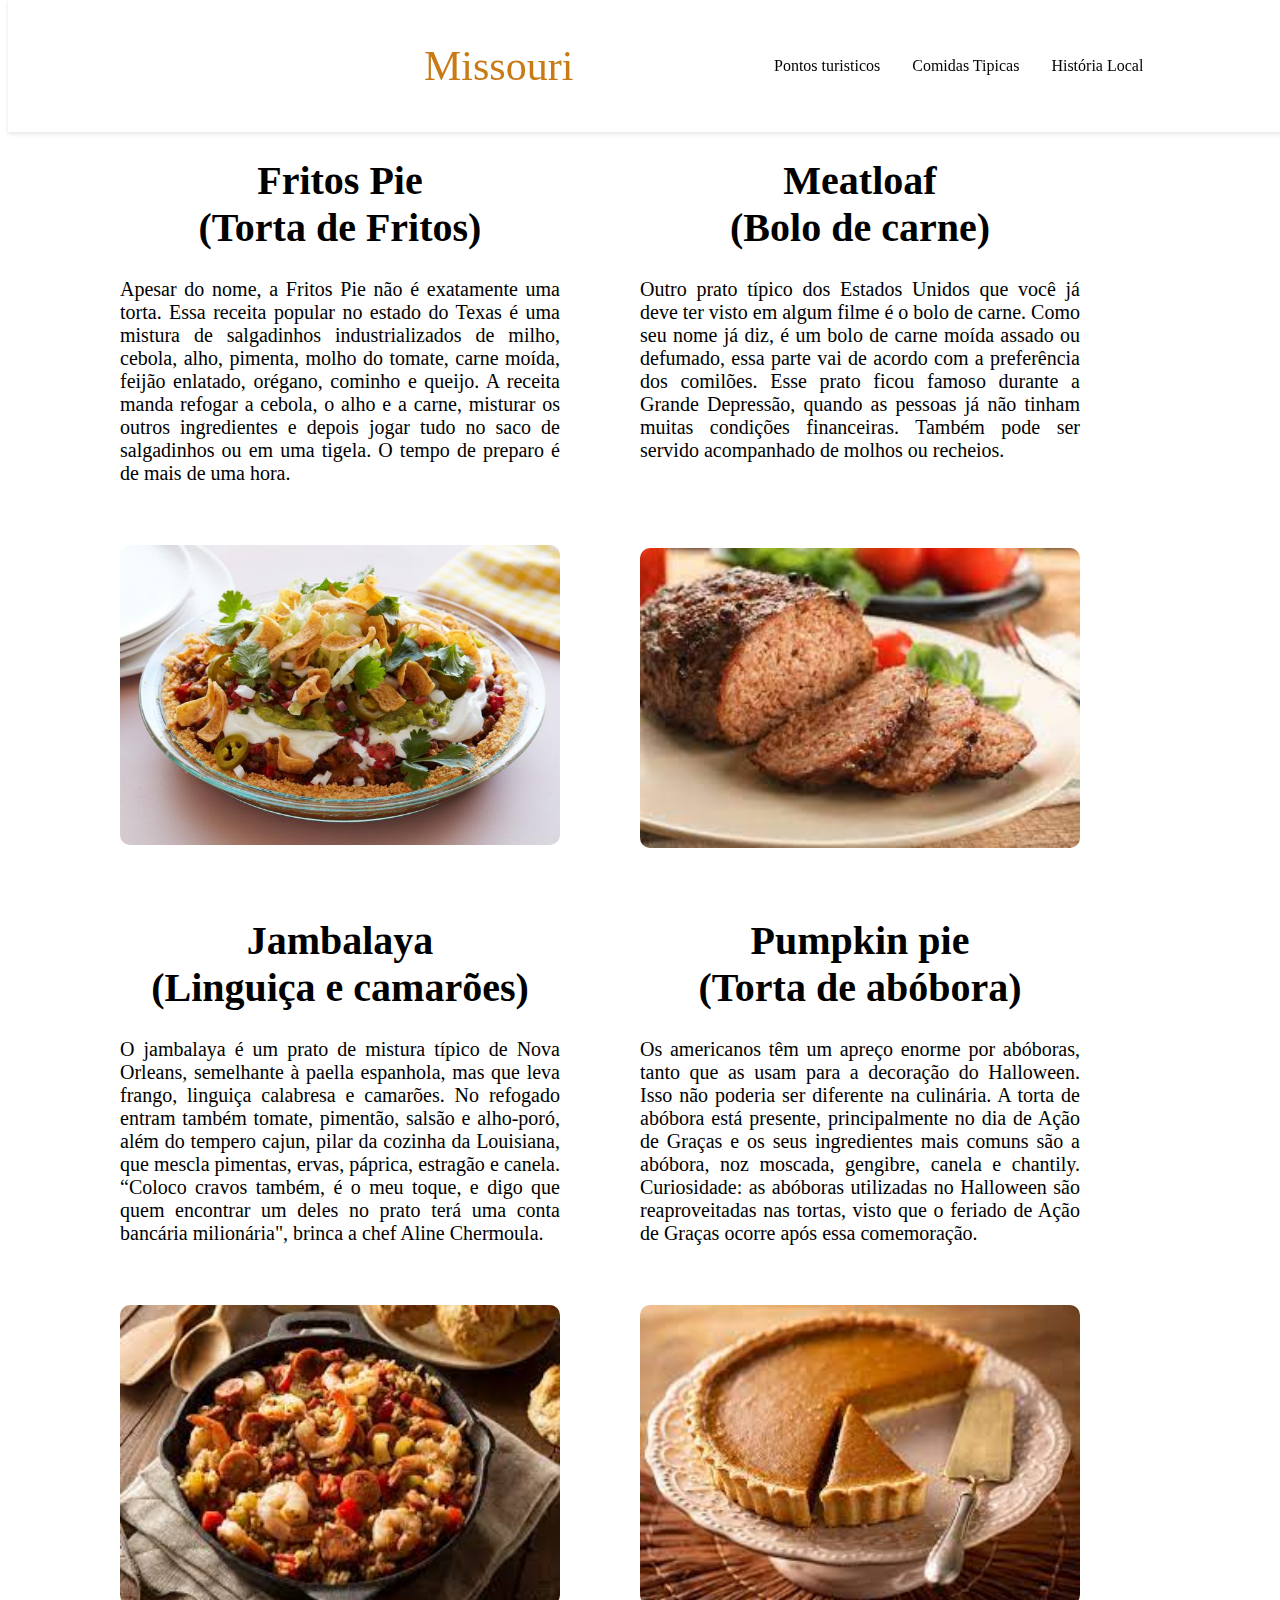
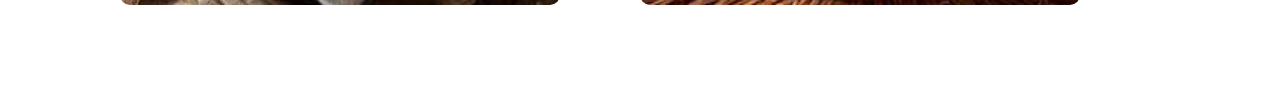
<file: comidas_tipicas.html>
<!DOCTYPE html>
<html lang="pt-br">

<head>
    <meta charset="UTF-8">

    <link rel="stylesheet" href="comidas_tipicas.css">
    <title>Comidas Tipicas</title>
</head>

<body>

    <header>
        <nav>
            <a href="index.html" id="mi">Missouri</a>
            <ul id="menu">
                <li><a href="Pontos.T.html">Pontos turisticos</a></li>
                <li><a href="comidas_tipicas.html">Comidas Tipicas</a></li>
                <li><a href="historia.html">História Local</a></li>

            </ul>
        </nav>

    </header>


    <section class="card_conteudo" id="card_one">
        <div class="card">
            <div class="card_back">
                <h1>Fritos Pie <br>(Torta de Fritos)</h1>
                <p>
                    Apesar do nome, a Fritos Pie não é exatamente uma torta. Essa receita popular no estado do Texas é uma mistura de salgadinhos industrializados de milho, cebola, alho, pimenta, molho do tomate, carne moída, feijão enlatado, orégano, cominho e queijo.

                    A receita manda refogar a cebola, o alho e a carne, misturar os outros ingredientes e depois jogar tudo no saco de salgadinhos ou em uma tigela. O tempo de preparo é de mais de uma hora.
                </p>
                <img src="img/fritos.jpeg" id="img_1" alt="">
            </div>
            <div class="card_back">
                <h1>Meatloaf <br>(Bolo de carne)</h1>
                <p>
                    Outro prato típico dos Estados Unidos que você já deve ter visto em algum filme é o bolo de carne. Como seu nome já diz, é um bolo de carne moída assado ou defumado, essa parte vai de acordo com a preferência dos comilões.

                    Esse prato ficou famoso durante a Grande Depressão, quando as pessoas já não tinham muitas condições financeiras. Também pode ser servido acompanhado de molhos ou recheios.
                </p>
                <img src="img/índice.jpeg" id="img_2" alt="">
            </div>
        </div>
        <div class="card" id="posi">
            <div class="card_back">
                <h1> Jambalaya <br>(Linguiça e camarões)</h1>
                <p>
                    O jambalaya é um prato de mistura típico de Nova Orleans, semelhante à paella espanhola, mas que leva frango, linguiça calabresa e camarões. No refogado entram também tomate, pimentão, salsão e alho-poró, além do tempero cajun,
                    pilar da cozinha da Louisiana, que mescla pimentas, ervas, páprica, estragão e canela. “Coloco cravos também, é o meu toque, e digo que quem encontrar um deles no prato terá uma conta bancária milionária",
                    brinca a chef Aline Chermoula.
                </p>
                <img src="img/jam.jpeg" id="img_3" alt="">
            </div>
            <div class="card_back">
                <h1>  Pumpkin pie <br>(Torta de abóbora)</h1>
                <p>
                    Os americanos têm um apreço enorme por abóboras, tanto que as usam para a decoração do Halloween. Isso não poderia ser diferente na culinária.

                    A torta de abóbora está presente, principalmente no dia de Ação de Graças e os seus ingredientes mais comuns são a abóbora, noz moscada, gengibre, canela e chantily.

                    Curiosidade: as abóboras utilizadas no Halloween são reaproveitadas nas tortas, visto que o feriado de Ação de Graças ocorre após essa comemoração.
                </p>
                <img src="img/torta.jpeg" id="img_4" alt="">
            </div>
        </div>
    </section>
</body>

</html>
</file>
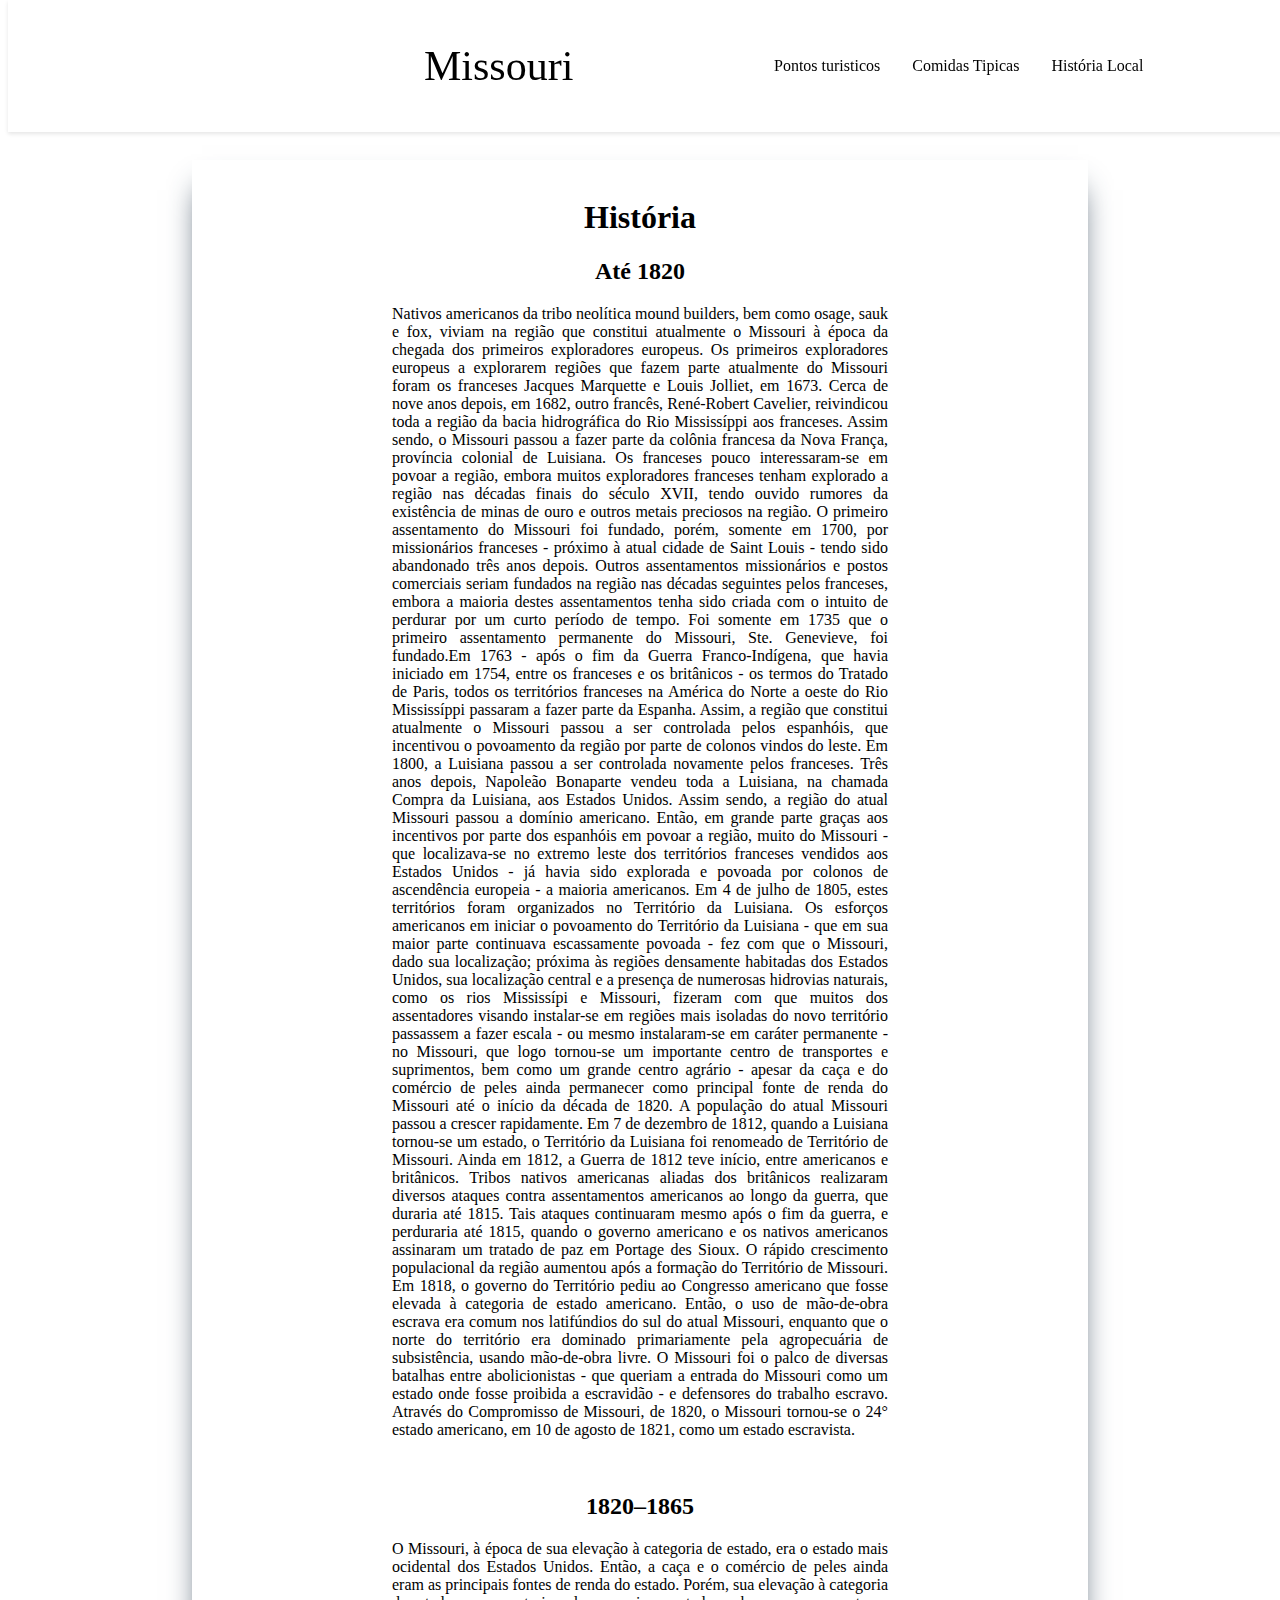
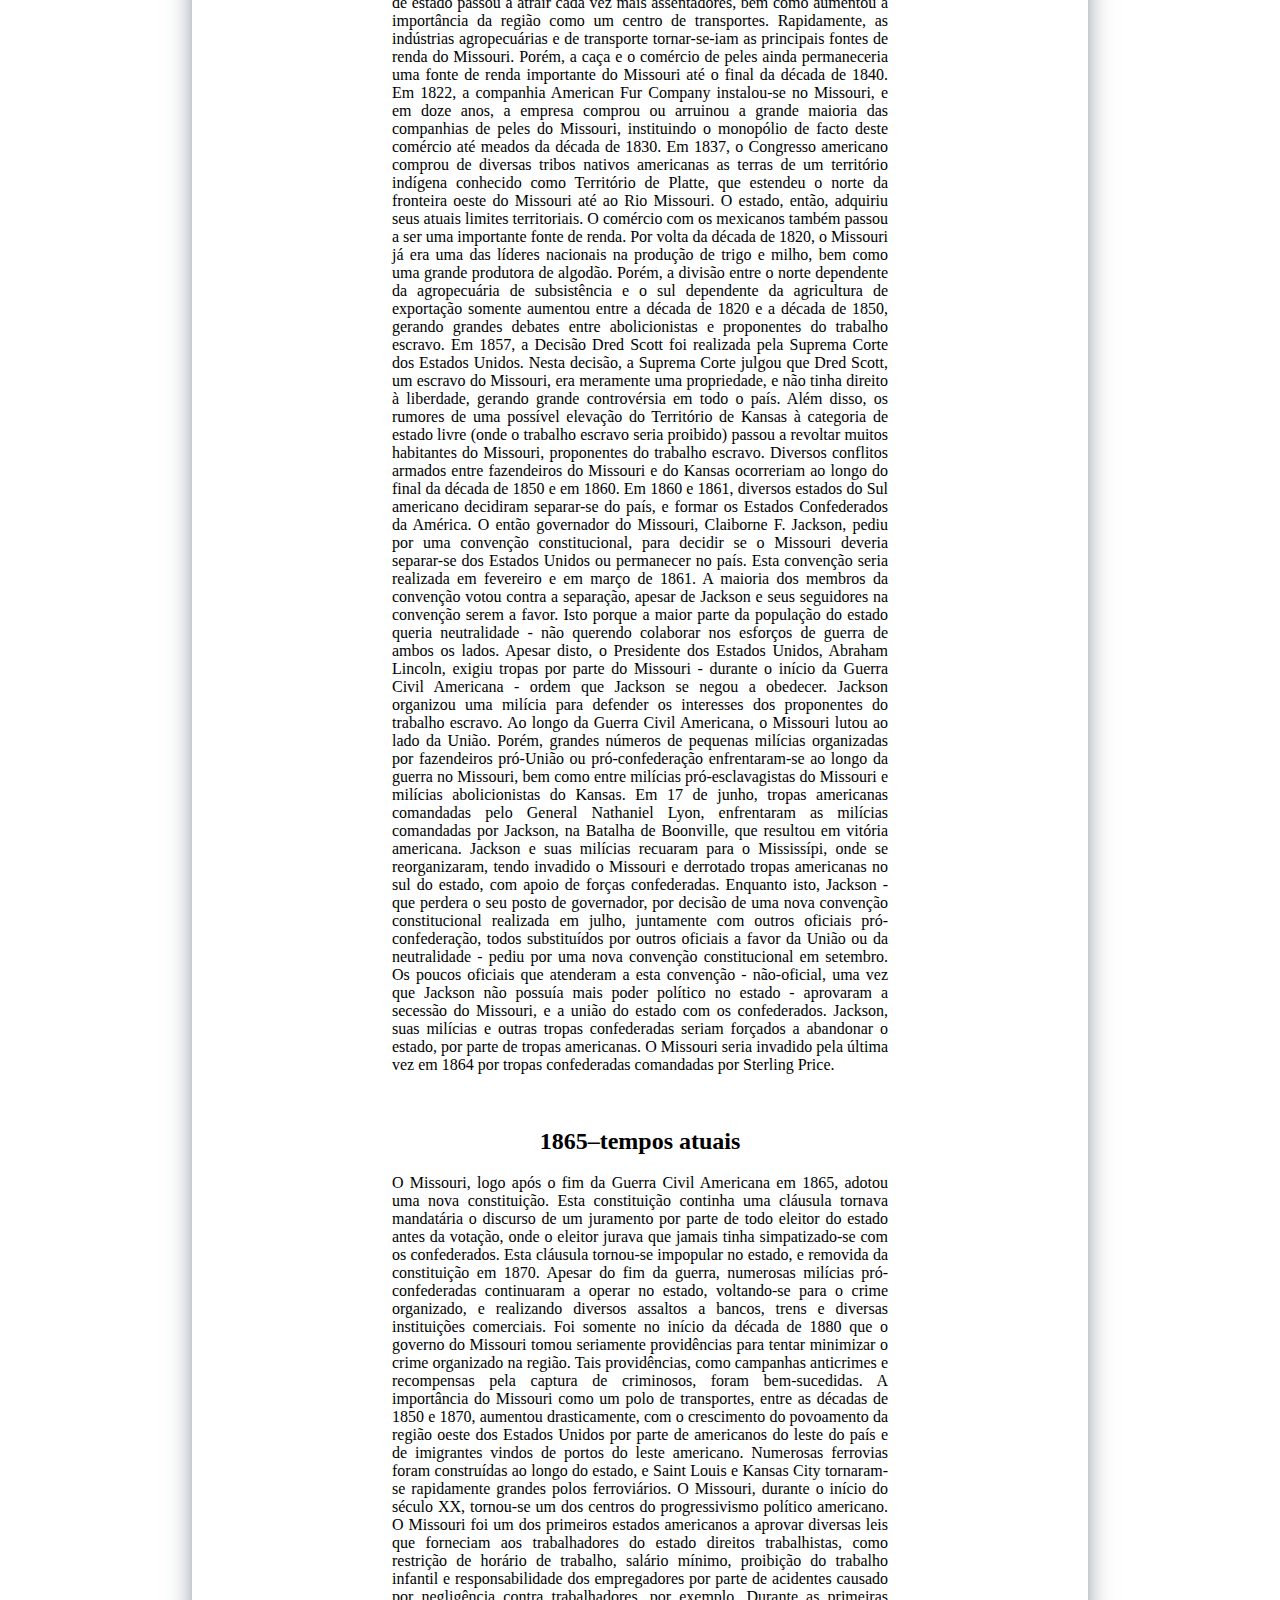
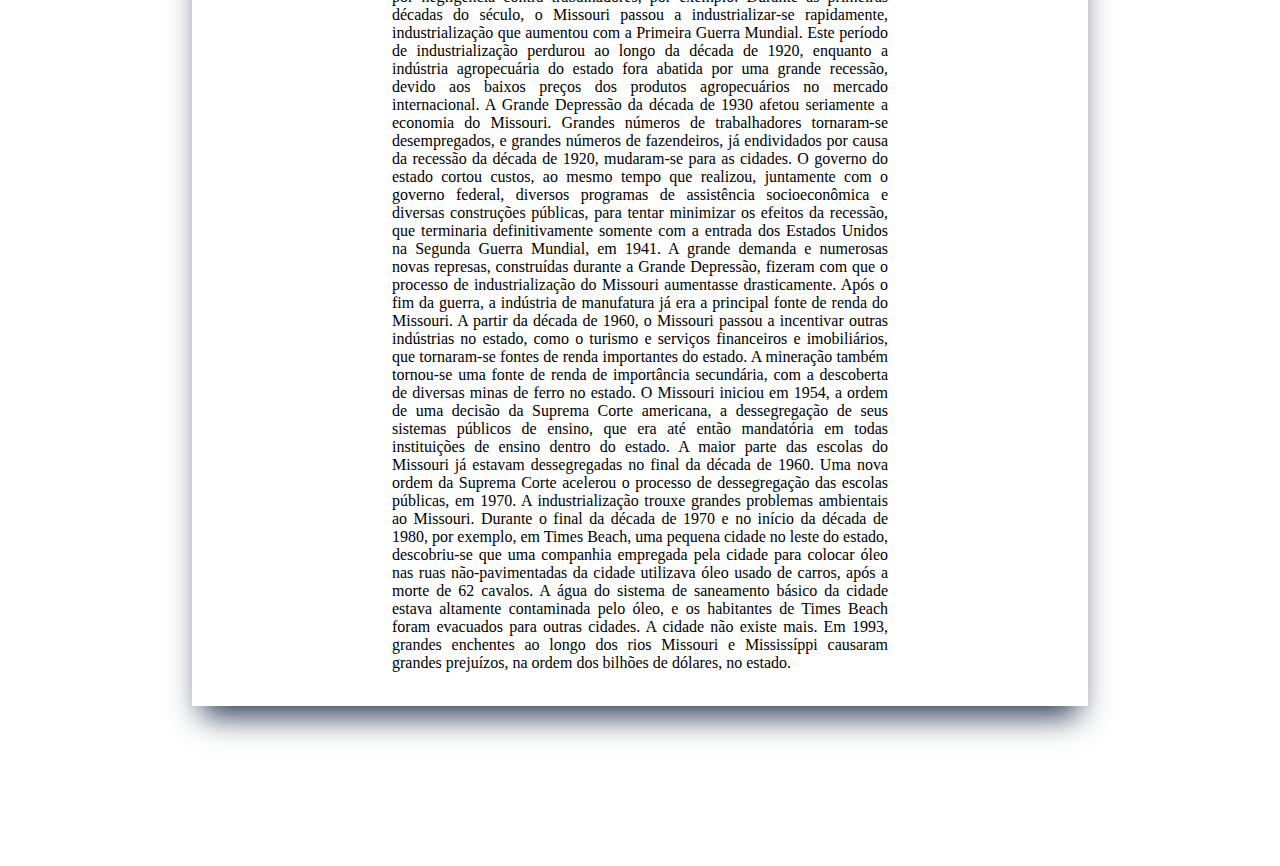
<file: historia.html>
<!DOCTYPE html>
<html lang="ptbr">
<head>
    <meta charset="UTF-8">
    
    <title>História</title>
    <link rel="stylesheet" href="historia.css">

</head>
<body>
    <header>
        <nav>
            <a href="index.html" id="mi">Missouri</a>
            <ul id="menu">
                <li><a href="Pontos.T.html">Pontos turisticos</a></li>
                <li><a href="comidas_tipicas.html">Comidas Tipicas</a></li>
                <li><a href="historia.html">História Local</a></li>

            </ul>
        </nav>
    </header>

    <main>
        <br>
        <h1>História</h1>
        <h2>Até 1820</h2>
        <div class="folha">
            <p>

                Nativos americanos da tribo neolítica mound builders, bem como osage, sauk e fox, viviam na região que constitui atualmente o Missouri à época da chegada dos primeiros exploradores europeus.

                Os primeiros exploradores europeus a explorarem regiões que fazem parte atualmente do Missouri foram os franceses Jacques Marquette e Louis Jolliet, em 1673. Cerca de nove anos depois, em 1682, outro francês, René-Robert Cavelier, reivindicou toda a região da bacia hidrográfica do Rio Mississíppi aos franceses. Assim sendo, o Missouri 

                passou a fazer parte da colônia francesa da Nova França, província colonial de Luisiana. Os franceses pouco interessaram-se em povoar a região, embora muitos exploradores franceses tenham explorado a região nas décadas finais do século XVII, tendo ouvido rumores da existência de minas de ouro e outros metais preciosos na região. O primeiro

                assentamento do Missouri foi fundado, porém, somente em 1700, por missionários franceses - próximo à atual cidade de Saint Louis - tendo sido abandonado três anos depois.

                Outros assentamentos missionários e postos comerciais seriam fundados na região nas décadas seguintes pelos franceses, embora a maioria destes assentamentos tenha sido criada com o intuito de perdurar por um curto período de tempo. Foi somente em 1735 que o primeiro assentamento permanente do Missouri, Ste. Genevieve, foi fundado.Em 1763 - após o fim da Guerra Franco-Indígena, que havia iniciado em 1754, entre os franceses e os britânicos - os termos do Tratado de Paris, todos os territórios franceses na América do Norte a oeste do Rio Mississíppi passaram a fazer parte da Espanha. Assim, a região que constitui atualmente o Missouri passou a ser controlada

                pelos espanhóis, que incentivou o povoamento da região por parte de colonos vindos do leste.

                Em 1800, a Luisiana passou a ser controlada novamente pelos franceses. Três anos depois, Napoleão Bonaparte vendeu toda a Luisiana, na chamada Compra da Luisiana, aos Estados Unidos. Assim sendo, a região do atual Missouri passou a domínio americano. Então, em grande parte graças aos incentivos por parte dos espanhóis em povoar a região,

                muito do Missouri - que localizava-se no extremo leste dos territórios franceses vendidos aos Estados Unidos - já havia sido explorada e povoada por colonos de ascendência europeia - a maioria americanos. Em 4 de julho de 1805, estes territórios foram organizados no Território da Luisiana.

                Os esforços americanos em iniciar o povoamento do Território da Luisiana - que em sua maior parte continuava escassamente povoada - fez com que o Missouri, dado sua localização; próxima às regiões densamente habitadas dos Estados Unidos, sua localização central e a presença de numerosas hidrovias naturais, como os rios Mississípi e Missouri,
                
                
                fizeram com que muitos dos assentadores visando instalar-se em regiões mais isoladas do novo território passassem a fazer escala - ou mesmo instalaram-se em caráter permanente - no Missouri,
                
                que logo tornou-se um importante centro de transportes e suprimentos, bem como um grande centro agrário - apesar da caça e do comércio de peles ainda permanecer como principal fonte de renda do Missouri até o início da década de 1820. A população do atual Missouri passou a crescer rapidamente.

                Em 7 de dezembro de 1812, quando a Luisiana tornou-se um estado, o Território da Luisiana foi renomeado de Território de Missouri. Ainda em 1812, a Guerra de 1812 teve início, entre americanos e britânicos. Tribos nativos americanas aliadas dos britânicos realizaram diversos ataques contra assentamentos americanos ao longo da guerra, que duraria até 1815.

                Tais ataques continuaram mesmo após o fim da guerra, e perduraria até 1815, quando o governo americano e os nativos americanos assinaram um tratado de paz em Portage des Sioux.

                O rápido crescimento populacional da região aumentou após a formação do Território de Missouri. Em 1818, o governo do Território pediu ao Congresso americano que fosse elevada à categoria de estado americano. Então, o uso de mão-de-obra escrava era comum nos latifúndios do sul do atual Missouri, enquanto que o norte do território era dominado primariamente pela 

                agropecuária de subsistência, usando mão-de-obra livre. O Missouri foi o palco de diversas batalhas entre abolicionistas - que queriam a entrada do Missouri como um estado onde fosse proibida a escravidão - e defensores do trabalho escravo. Através do Compromisso de Missouri, de 1820, o Missouri tornou-se o 24° estado americano, em 10 de agosto de 1821, como um estado escravista.

            </p>
        <br>
        <h2>1820–1865</h2>
            <p>
                O Missouri, à época de sua elevação à categoria de estado, era o estado mais ocidental dos Estados Unidos. Então, a caça e o comércio de peles ainda eram as principais fontes de renda do estado. Porém, sua elevação à categoria de estado passou a atrair cada vez mais assentadores, bem como aumentou a importância da região como um centro de transportes. Rapidamente, as indústrias agropecuárias e de transporte tornar-se-iam as principais fontes de renda do Missouri. Porém, a caça e o comércio de peles ainda permaneceria uma fonte de renda importante do Missouri até o final da década de 1840. Em 1822, a companhia American Fur Company instalou-se no Missouri, e em doze anos, a empresa comprou ou arruinou a grande maioria das companhias de peles do Missouri, instituindo o monopólio de facto deste comércio até meados da década de 1830.

                Em 1837, o Congresso americano comprou de diversas tribos nativos americanas as terras de um território indígena conhecido como Território de Platte, que estendeu o norte da fronteira oeste do Missouri até ao Rio Missouri. O estado, então, adquiriu seus atuais limites territoriais. O comércio com os mexicanos também passou a ser uma importante fonte de renda.

                Por volta da década de 1820, o Missouri já era uma das líderes nacionais na produção de trigo e milho, bem como uma grande produtora de algodão. Porém, a divisão entre o norte dependente da agropecuária de subsistência e o sul dependente da agricultura de exportação somente aumentou entre a década de 1820 e a década de 1850, gerando grandes debates entre abolicionistas e proponentes do trabalho escravo. Em 1857, a Decisão Dred Scott foi realizada pela Suprema Corte dos Estados Unidos. Nesta decisão, a Suprema Corte julgou que Dred Scott, um escravo do Missouri, era meramente uma propriedade, e não tinha direito à liberdade, gerando grande controvérsia em todo o país. Além disso, os rumores de uma possível elevação do Território de Kansas à categoria de estado livre (onde o trabalho escravo seria proibido) passou a revoltar muitos habitantes do Missouri, proponentes do trabalho escravo. Diversos conflitos armados entre fazendeiros do Missouri e do Kansas ocorreriam ao longo do final da década de 1850 e em 1860.

                Em 1860 e 1861, diversos estados do Sul americano decidiram separar-se do país, e formar os Estados Confederados da América. O então governador do Missouri, Claiborne F. Jackson, pediu por uma convenção constitucional, para decidir se o Missouri deveria separar-se dos Estados Unidos ou permanecer no país. Esta convenção seria realizada em fevereiro e em março de 1861. A maioria dos membros da convenção votou contra a separação, apesar de Jackson e seus seguidores na convenção serem a favor. Isto porque a maior parte da população do estado queria neutralidade - não querendo colaborar nos esforços de guerra de ambos os lados. Apesar disto, o Presidente dos Estados Unidos, Abraham Lincoln, exigiu tropas por parte do Missouri - durante o início da Guerra Civil Americana - ordem que Jackson se negou a obedecer. Jackson organizou uma milícia para defender os interesses dos proponentes do trabalho escravo.

                Ao longo da Guerra Civil Americana, o Missouri lutou ao lado da União. Porém, grandes números de pequenas milícias organizadas por fazendeiros pró-União ou pró-confederação enfrentaram-se ao longo da guerra no Missouri, bem como entre milícias pró-esclavagistas do Missouri e milícias abolicionistas do Kansas.

                Em 17 de junho, tropas americanas comandadas pelo General Nathaniel Lyon, enfrentaram as milícias comandadas por Jackson, na Batalha de Boonville, que resultou em vitória americana. Jackson e suas milícias recuaram para o Mississípi, onde se reorganizaram, tendo invadido o Missouri e derrotado tropas americanas no sul do estado, com apoio de forças confederadas.

                Enquanto isto, Jackson - que perdera o seu posto de governador, por decisão de uma nova convenção constitucional realizada em julho, juntamente com outros oficiais pró-confederação, todos substituídos por outros oficiais a favor da União ou da neutralidade - pediu por uma nova convenção constitucional em setembro. Os poucos oficiais que atenderam a esta convenção - não-oficial, uma vez que Jackson não possuía mais poder político no estado - aprovaram a secessão do Missouri, e a união do estado com os confederados. Jackson, suas milícias e outras tropas confederadas seriam forçados a abandonar o estado, por parte de tropas americanas. O Missouri seria invadido pela última vez em 1864 por tropas confederadas comandadas por Sterling Price.
                
            </p>
        </div>
        <br>
        <h2>1865–tempos atuais</h2>

            <p>
                O Missouri, logo após o fim da Guerra Civil Americana em 1865, adotou uma nova constituição. Esta constituição continha uma cláusula tornava mandatária o discurso de um juramento por parte de todo eleitor do estado antes da votação, onde o eleitor jurava que jamais tinha simpatizado-se com os confederados. Esta cláusula tornou-se impopular no estado, e removida da constituição em 1870. Apesar do fim da guerra, numerosas milícias pró-confederadas continuaram a operar no estado, voltando-se para o crime organizado, e realizando diversos assaltos a bancos, trens e diversas instituições comerciais. Foi somente no início da década de 1880 que o governo do Missouri tomou seriamente providências para tentar minimizar o crime organizado na região. Tais providências, como campanhas anticrimes e recompensas pela captura de criminosos, foram bem-sucedidas.

                A importância do Missouri como um polo de transportes, entre as décadas de 1850 e 1870, aumentou drasticamente, com o crescimento do povoamento da região oeste dos Estados Unidos por parte de americanos do leste do país e de imigrantes vindos de portos do leste americano. Numerosas ferrovias foram construídas ao longo do estado, e Saint Louis e Kansas City tornaram-se rapidamente grandes polos ferroviários.

                O Missouri, durante o início do século XX, tornou-se um dos centros do progressivismo político americano. O Missouri foi um dos primeiros estados americanos a aprovar diversas leis que forneciam aos trabalhadores do estado direitos trabalhistas, como restrição de horário de trabalho, salário mínimo, proibição do trabalho infantil e responsabilidade dos empregadores por parte de acidentes causado por negligência contra trabalhadores, por exemplo. Durante as primeiras décadas do século, o Missouri passou a industrializar-se rapidamente, industrialização que aumentou com a Primeira Guerra Mundial. Este período de industrialização perdurou ao longo da década de 1920, enquanto a indústria agropecuária do estado fora abatida por uma grande recessão, devido aos baixos preços dos produtos agropecuários no mercado internacional.

                A Grande Depressão da década de 1930 afetou seriamente a economia do Missouri. Grandes números de trabalhadores tornaram-se desempregados, e grandes números de fazendeiros, já endividados por causa da recessão da década de 1920, mudaram-se para as cidades. O governo do estado cortou custos, ao mesmo tempo que realizou, juntamente com o governo federal, diversos programas de assistência socioeconômica e diversas construções públicas, para tentar minimizar os efeitos da recessão, que terminaria definitivamente somente com a entrada dos Estados Unidos na Segunda Guerra Mundial, em 1941.

                A grande demanda e numerosas novas represas, construídas durante a Grande Depressão, fizeram com que o processo de industrialização do Missouri aumentasse drasticamente. Após o fim da guerra, a indústria de manufatura já era a principal fonte de renda do Missouri. A partir da década de 1960, o Missouri passou a incentivar outras indústrias no estado, como o turismo e serviços financeiros e imobiliários, que tornaram-se fontes de renda importantes do estado. A mineração também tornou-se uma fonte de renda de importância secundária, com a descoberta de diversas minas de ferro no estado.

                O Missouri iniciou em 1954, a ordem de uma decisão da Suprema Corte americana, a dessegregação de seus sistemas públicos de ensino, que era até então mandatória em todas instituições de ensino dentro do estado. A maior parte das escolas do Missouri já estavam dessegregadas no final da década de 1960. Uma nova ordem da Suprema Corte acelerou o processo de dessegregação das escolas públicas, em 1970.

                A industrialização trouxe grandes problemas ambientais ao Missouri. Durante o final da década de 1970 e no início da década de 1980, por exemplo, em Times Beach, uma pequena cidade no leste do estado, descobriu-se que uma companhia empregada pela cidade para colocar óleo nas ruas não-pavimentadas da cidade utilizava óleo usado de carros, após a morte de 62 cavalos. A água do sistema de saneamento básico da cidade estava altamente contaminada pelo óleo, e os habitantes de Times Beach foram evacuados para outras cidades. A cidade não existe mais.

                Em 1993, grandes enchentes ao longo dos rios Missouri e Mississíppi causaram grandes prejuízos, na ordem dos bilhões de dólares, no estado.
            </p>
        <br>
    </main>
    
</body>
</html>
</file>
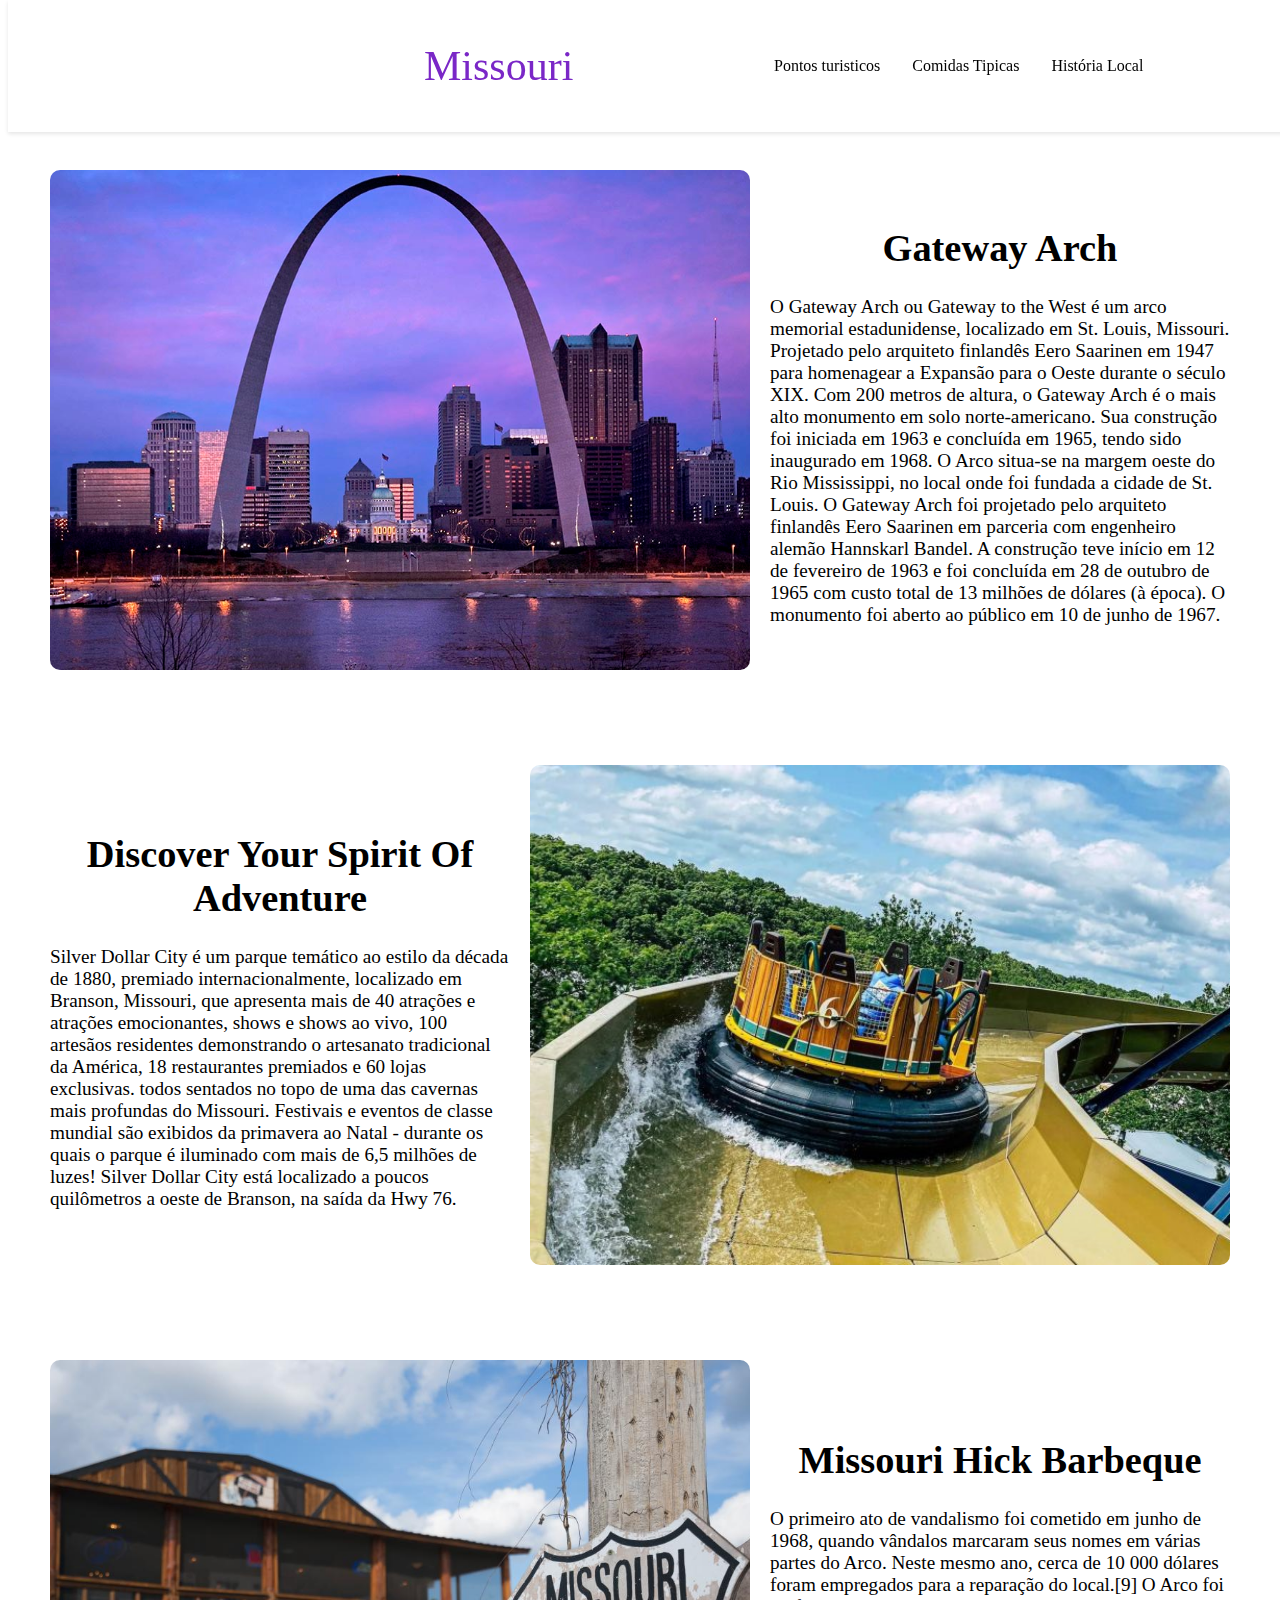
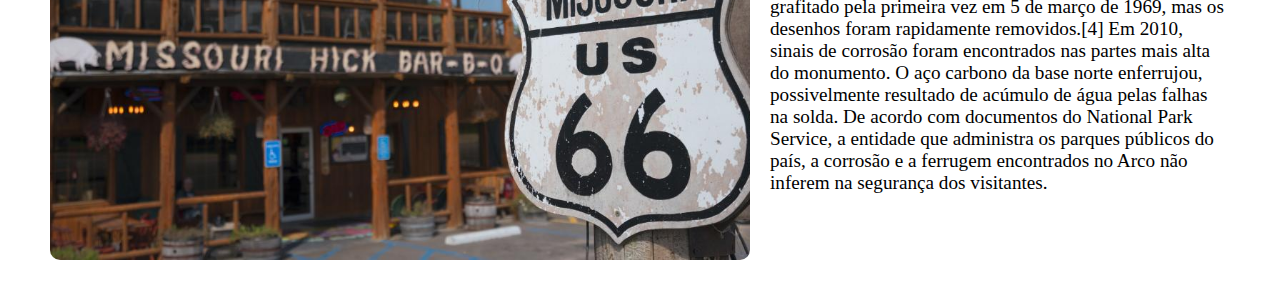
<file: Pontos.T.html>
<!DOCTYPE html>
<html lang="pt-br">

<head>

    <meta charset="UTF-8">
    <title>Pontos turisticos</title>
    <link rel="stylesheet" href="pontos.css">
    <link href="https://fonts.googleapis.com/icon?family=Material+Icons" rel="stylesheet">

</head>

<body>

    <header>
        <nav>
            <a href="index.html" id="mi">Missouri</a>
            <ul id="menu">
                <li><a href="Pontos.T.html">Pontos turisticos</a></li>
                <li><a href="comidas_tipicas.html">Comidas Tipicas</a></li>
                <li><a href="historia.html">História Local</a></li>

            </ul>
        </nav>

    </header>

    <!-- <a id="link-span" href="Pagina_inical.html"><span class="material-icons">home</span></a> -->
    

    <section class="card_conteudo" id="card_one">

        <div class="card_imagem"> <img src="img1/gateway_violet.jpg" alt=""></div>
        <div class="card_text">

            <h1>Gateway Arch</h1>

            <p>O Gateway Arch ou Gateway to the West é um arco memorial estadunidense, localizado em St. Louis,
                Missouri. Projetado pelo arquiteto finlandês Eero Saarinen em 1947 para homenagear a Expansão para o
                Oeste durante o século XIX. Com 200 metros de altura, o Gateway Arch é o mais alto monumento em solo
                norte-americano. Sua construção foi iniciada em 1963 e concluída em 1965, tendo sido inaugurado em 1968.

                O Arco situa-se na margem oeste do Rio Mississippi, no local onde foi fundada a cidade de St. Louis. O
                Gateway Arch foi projetado pelo arquiteto finlandês Eero Saarinen em parceria com engenheiro alemão
                Hannskarl Bandel. A construção teve início em 12 de fevereiro de 1963 e foi concluída em 28 de outubro
                de 1965 com custo total de 13 milhões de dólares (à época). O monumento foi aberto ao público em 10 de
                junho de 1967. 
            </p>

        </div>
    </section>


    <section class="card_conteudo">
        <div class="card_text">

            <h1>Discover Your Spirit Of Adventure</h1>

            <p>Silver Dollar City é um parque temático ao estilo da década de 1880, premiado internacionalmente,
                localizado em Branson, Missouri, que apresenta mais de 40 atrações e atrações emocionantes, shows e
                shows ao vivo, 100 artesãos residentes demonstrando o artesanato tradicional da América, 18 restaurantes
                premiados e 60 lojas exclusivas. todos sentados no topo de uma das cavernas mais profundas do Missouri.
                Festivais e eventos de classe mundial são exibidos da primavera ao Natal - durante os quais o parque é
                iluminado com mais de 6,5 milhões de luzes!


                Silver Dollar City está localizado a poucos quilômetros a oeste de Branson, na saída da Hwy 76.
            </p>

        </div>
        <div class="card_imagem"> <img src="img1/chanel.jpg" alt=""></div>
    </section>

        <section class="card_conteudo">
            <div class="card_imagem"> <img src="img1/Hick Bar.jpg" alt=""></div>
            <div class="card_text">

                <h1>Missouri Hick Barbeque</h2>

                <p>O primeiro ato de vandalismo foi cometido em junho de 1968, quando vândalos marcaram seus nomes em
                    várias partes do Arco. Neste mesmo ano, cerca de 10 000 dólares foram empregados para a reparação do
                    local.[9] O Arco foi grafitado pela primeira vez em 5 de março de 1969, mas os desenhos foram
                    rapidamente removidos.[4] Em 2010, sinais de corrosão foram encontrados nas partes mais alta do
                    monumento. O aço carbono da base norte enferrujou, possivelmente resultado de acúmulo de água pelas
                    falhas na solda. De acordo com documentos do National Park Service, a entidade que administra os
                    parques públicos do país, a corrosão e a ferrugem encontrados no Arco não inferem na segurança dos
                    visitantes.
                </p>
                
            </div>
        </section>

</body>

</html>
</file>
<file: comidas_tipicas.css>
*{
    font-family:'Playfair Display', serif;
}

nav{
   
    justify-content: space-between;
    align-items: center;
    position: fixed;
    top: 0;
    width: 100%;
    height: 100px;
    padding: 1rem;
    display: flex;
    backdrop-filter: blur(25px);
    box-shadow: rgb(0, 0, 0, 0.1) 0px 2px 4px;

}
ul{ 
    margin: 0 auto;
    display: flex;
    align-items: center;
    justify-content: center;
    gap: 2rem;
  
}
ul li{
    
    display: flex;
    align-items: center;
    font-size: 16px;
    
}
nav ul li a{
    text-decoration: none;
    color: rgb(0, 0, 0);
    transition-duration: 0.5s ;
    color: black;
    
}
nav{
   
    justify-content: space-between;
    align-items: center;
    position: fixed;
    top: 0;
    width: 100%;
    height: 100px;
    padding: 1rem;
    display: flex;
    backdrop-filter: blur(25px);
    box-shadow: rgb(0, 0, 0, 0.1) 0px 2px 4px;
    font-size: 42px;

}
ul{ 
    margin: 0 auto;
    display: flex;
    align-items: center;
    justify-content: center;
    gap: 2rem;
  
}
ul li{
    
    display: flex;
    align-items: center;
    font-size: 16px;
    
}
nav ul li a{
    text-decoration: none;
    color: rgb(0, 0, 0);
    transition-duration: 0.5s ;
    
}
.card_conteudo{

    align-items: center;
    width: 1200px;
    margin: 0 auto;
    font-size: 1.2em;
    text-align: justify;
    
}

.card_conteudo div{

    padding: 10px;
}
h1{
    text-align: center;
}
.card_back{

    width: 440px;
    height: 760px;
    
    object-fit:cover ;
    
    font-size: 20px;
    margin-left: 60px;
    margin-bottom: 30px;

}

img{
    margin-top: 5px;
    width: 430px;
    height: 300px;
  
    
}
.card{

    display: flex;
    align-items: center;
    margin: 0 auto;
    padding: 10px;

    
}
#img_1{

    height: 300px;
    width: 440px;
    margin: 0 auto;
    margin-top: 40px;
    border-radius: 10px;

}
#img_2{

    height: 300px;
    width: 440px;
    margin: 0 auto;
    margin-top: 66px;
    border-radius: 10px;

}
#img_3{

    height: 300px;
    width: 440px;
    margin: 0 auto;
    margin-top: 40px;
    border-radius: 10px;

}

#img_4{

    height: 300px;
    width: 440px;
    margin: 0 auto;
    margin-top: 40px;
    border-radius: 10px;

}
#mi{
    color: rgb(200, 122, 21);
    font-size: 42px;
    margin-left: 400px;
    text-decoration: 0;
    
    
}
#card_one{
    margin-top: 110px;
}
#posi{
    margin-top: -70px;
}
header a:hover{
    color: rgb(200, 122, 21);
}
</file>
<file: historia.css>
nav{
    justify-content: space-between;
    align-items: center;
    position: fixed;
    top: 0;
    width: 100%;
    height: 100px;
    padding: 1rem;
    display: flex;
    backdrop-filter: blur(25px);
    box-shadow: rgb(0, 0, 0, 0.1) 0px 2px 4px;

}
ul{ 
    margin: 0 auto;
    display: flex;
    align-items: center;
    justify-content: center;
    gap: 2rem;
  
}
ul li{
    
    display: flex;
    align-items: center;
    font-size: 16px;
    
}
nav ul li a{
    text-decoration: none;
    color: rgb(0, 0, 0);
    transition-duration: 0.5s ;
    color: black;

    
}
nav{
   
    justify-content: space-between;
    align-items: center;
    position: fixed;
    top: 0;
    width: 100%;
    height: 100px;
    padding: 1rem;
    display: flex;
    backdrop-filter: blur(25px);
    box-shadow: rgb(0, 0, 0, 0.1) 0px 2px 4px;
    font-size: 42px;
    
}
ul{ 
    margin: 0 auto;
    display: flex;
    align-items: center;
    justify-content: center;
    gap: 2rem;
  
}
ul li{
    
    display: flex;
    align-items: center;
    font-size: 16px;
    
}
nav ul li a{
    text-decoration: none;
    color: rgb(0, 0, 0);
    transition-duration: 0.5s ;
    
}
main{
    text-align: center;
    box-shadow: rgb(38, 57, 77) 0px 20px 30px -10px;
    max-width: 70vw;
    margin: 160px auto;
    
    
}
p{
    margin-inline: 200px ;
    text-align: justify;

}
#mi{
    color: black;
    font-size: 42px;
    margin-left: 400px;
    text-decoration: none;
}
</file>
<file: pontos.css>
*{
    font-family:'Playfair Display', serif;
}

nav{
   
    justify-content: space-between;
    align-items: center;
    position: fixed;
    top: 0;
    width: 100%;
    height: 100px;
    padding: 1rem;
    display: flex;
    backdrop-filter: blur(25px);
    box-shadow: rgb(0, 0, 0, 0.1) 0px 2px 4px;
    
}
ul{ 
    margin: 0 auto;
    display: flex;
    align-items: center;
    justify-content: center;
    gap: 2rem;
  
}
ul li{
    
    display: flex;
    align-items: center;
    font-size: 16px;
    
}
nav ul li a{

    text-decoration: none;
    transition-duration: 0.5s ;
    backdrop-filter: blur(25px);
    text-decoration: 0;
    color: black;
    
}
.card_conteudo{

    display: flex;
    align-items: center;
    width: 1200px;
    margin: 0 auto;
    font-size: 1.2em;
    margin-top: 20px;

}
.card_imagem img{
    width: 700px;
    height: 500px;
    object-fit:cover ;
    border-radius: 10px;

}
.card_conteudo div{

    padding: 10px;
    margin-top: 50px;

}
h1{
    text-align: center;
}
.material-icons{
    margin-left: 400px;
    width: 40px;
    height: 40px;
    
}
#link-span{
    font-size: 2em;
    
}
#mi{
    color: rgb(122, 39, 199);
    font-size: 42px;
    margin-left: 400px;
    text-decoration: 0;
    
}
#card_one{
    margin-top: 110px;
}
header a:hover{
    color: rgb(122, 39, 199);
}
</file>
